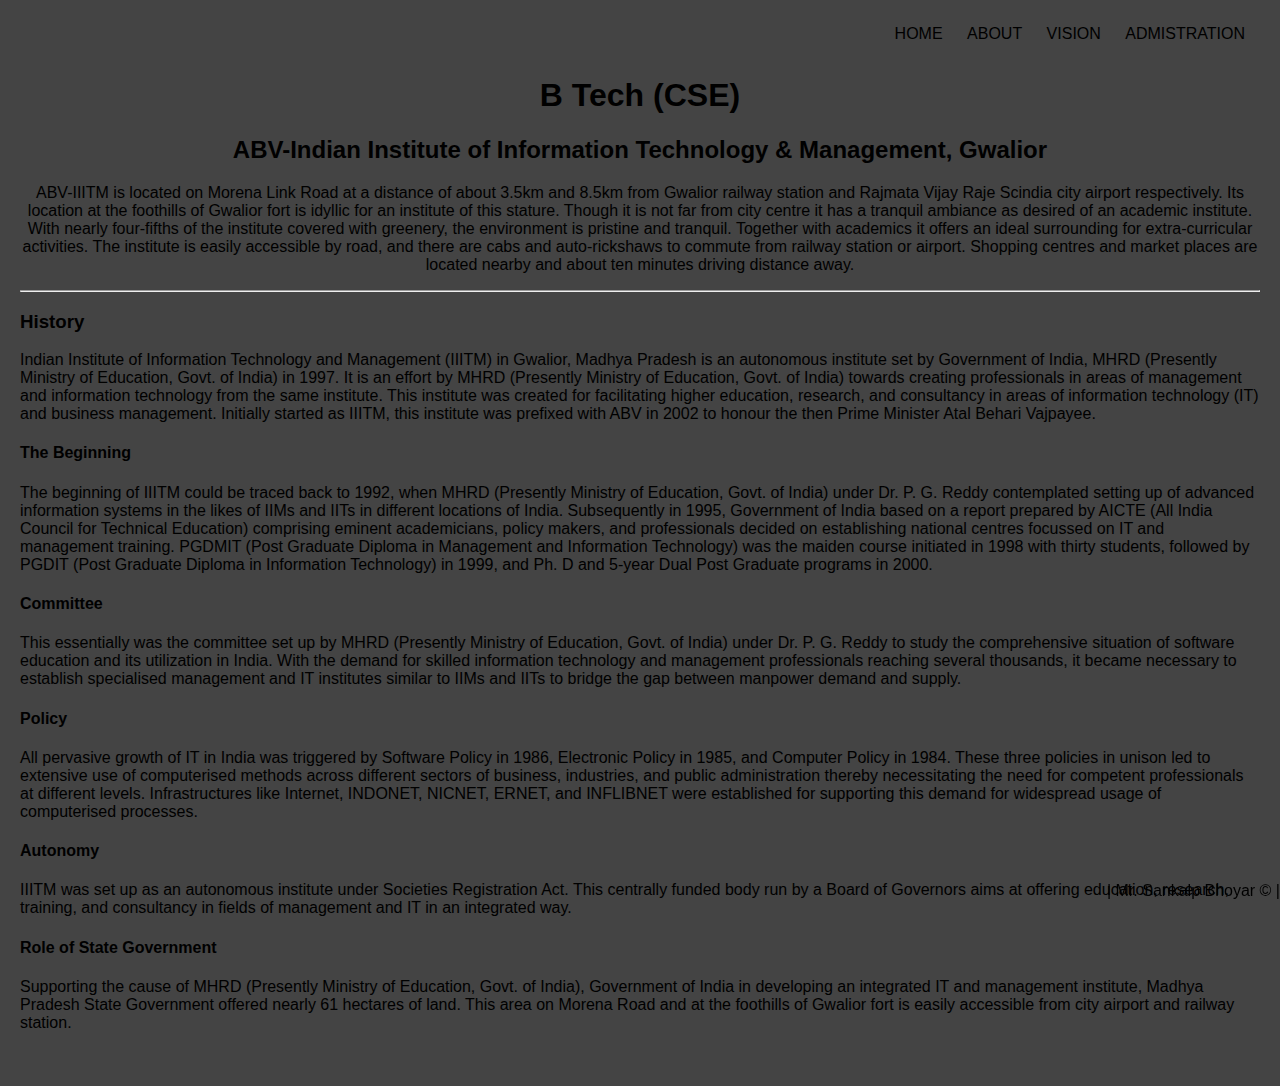
<file: about.html>
<!DOCTYPE html>
<html lang="en">

<head>
    <meta charset="UTF-8">
    <meta http-equiv="X-UA-Compatible" content="IE=edge">
    <meta name="viewport" content="width=device-width, initial-scale=1.0">
    <meta name="description"
        content="Hello everyone! to access all the BCS related information please use yhis website! ">
    <meta name="keywords"
        content="HTML, CSS, SANKALP, sankalp, BHOYAR, bhoyar, sankalp bhoyar, SANKALP BHOYAR, IIITM, gwalior">
    <meta name="robots" content="INDEX, FOLLOW">
    <link rel="shortcut icon" href="https://img.icons8.com/doodle/64/000000/sun--v1.png">
    <title>BCS-2020 | IIITM Gwalior</title>
    <link rel="stylesheet" href="about.css">
</head>

<body>
    <div class="nav">
        <a href="index.html">HOME</a> 
        <a href="about.html">ABOUT</a>
        <a href="vision.html">VISION</a>
        <a href="admistration.html">ADMISTRATION</a>
    </div><br><br>
    <center>
        <h1>B Tech (CSE)</h1>
        <h2>ABV-Indian Institute of Information Technology &
            Management, Gwalior</h2>
        <p>ABV-IIITM is located on Morena Link Road at a distance of about 3.5km and 8.5km from Gwalior railway station
            and Rajmata Vijay Raje Scindia city airport respectively. Its location at the foothills of Gwalior fort is
            idyllic for an institute of this stature. Though it is not far from city centre it has a tranquil ambiance
            as desired of an academic institute. With nearly four-fifths of the institute covered with greenery, the
            environment is pristine and tranquil. Together with academics it offers an ideal surrounding for
            extra-curricular activities.

            The institute is easily accessible by road, and there are cabs and auto-rickshaws to commute from railway
            station or airport. Shopping centres and market places are located nearby and about ten minutes driving
            distance away.
        </p>
    </center><hr>
    <p>
    <h3>History</h3>
    Indian Institute of Information Technology and Management (IIITM) in Gwalior, Madhya Pradesh is an autonomous
    institute set by Government of India, MHRD (Presently Ministry of Education, Govt. of India) in 1997. It is an
    effort by MHRD (Presently Ministry of Education, Govt. of India) towards creating professionals in areas of
    management and information technology from the same institute. This institute was created for facilitating
    higher education, research, and consultancy in areas of information technology (IT) and business management.
    Initially started as IIITM, this institute was prefixed with ABV in 2002 to honour the then Prime Minister Atal
    Behari Vajpayee.

    <h4>The Beginning</h4>

    The beginning of IIITM could be traced back to 1992, when MHRD (Presently Ministry of Education, Govt. of India)
    under Dr. P. G. Reddy contemplated setting up of advanced information systems in the likes of IIMs and IITs in
    different locations of India. Subsequently in 1995, Government of India based on a report prepared by AICTE (All
    India Council for Technical Education) comprising eminent academicians, policy makers, and professionals decided
    on establishing national centres focussed on IT and management training.

    PGDMIT (Post Graduate Diploma in Management and Information Technology) was the maiden course initiated in 1998
    with thirty students, followed by PGDIT (Post Graduate Diploma in Information Technology) in 1999, and Ph. D and
    5-year Dual Post Graduate programs in 2000.

    <h4>Committee</h4>

    This essentially was the committee set up by MHRD (Presently Ministry of Education, Govt. of India) under Dr. P.
    G. Reddy to study the comprehensive situation of software education and its utilization in India. With the
    demand for skilled information technology and management professionals reaching several thousands, it became
    necessary to establish specialised management and IT institutes similar to IIMs and IITs to bridge the gap
    between manpower demand and supply.

    <h4>Policy</h4>

    All pervasive growth of IT in India was triggered by Software Policy in 1986, Electronic Policy in 1985, and
    Computer Policy in 1984. These three policies in unison led to extensive use of computerised methods across
    different sectors of business, industries, and public administration thereby necessitating the need for
    competent professionals at different levels. Infrastructures like Internet, INDONET, NICNET, ERNET, and
    INFLIBNET were established for supporting this demand for widespread usage of computerised processes.
    <h4>Autonomy</h4>

    IIITM was set up as an autonomous institute under Societies Registration Act. This centrally funded body run by a
    Board of Governors aims at offering education, research, training, and consultancy in fields of management and IT in
    an integrated way.

    <h4>Role of State Government</h4>

    Supporting the cause of MHRD (Presently Ministry of Education, Govt. of India), Government of India in developing an
    integrated IT and management institute, Madhya Pradesh State Government offered nearly 61 hectares of land. This
    area on Morena Road and at the foothills of Gwalior fort is easily accessible from city airport and railway station.

    </p>
    <footer id="bottom">
        <center>| Mr. Sankalp Bhoyar &copy; |</center>
    </footer><br>
</body>
</file>
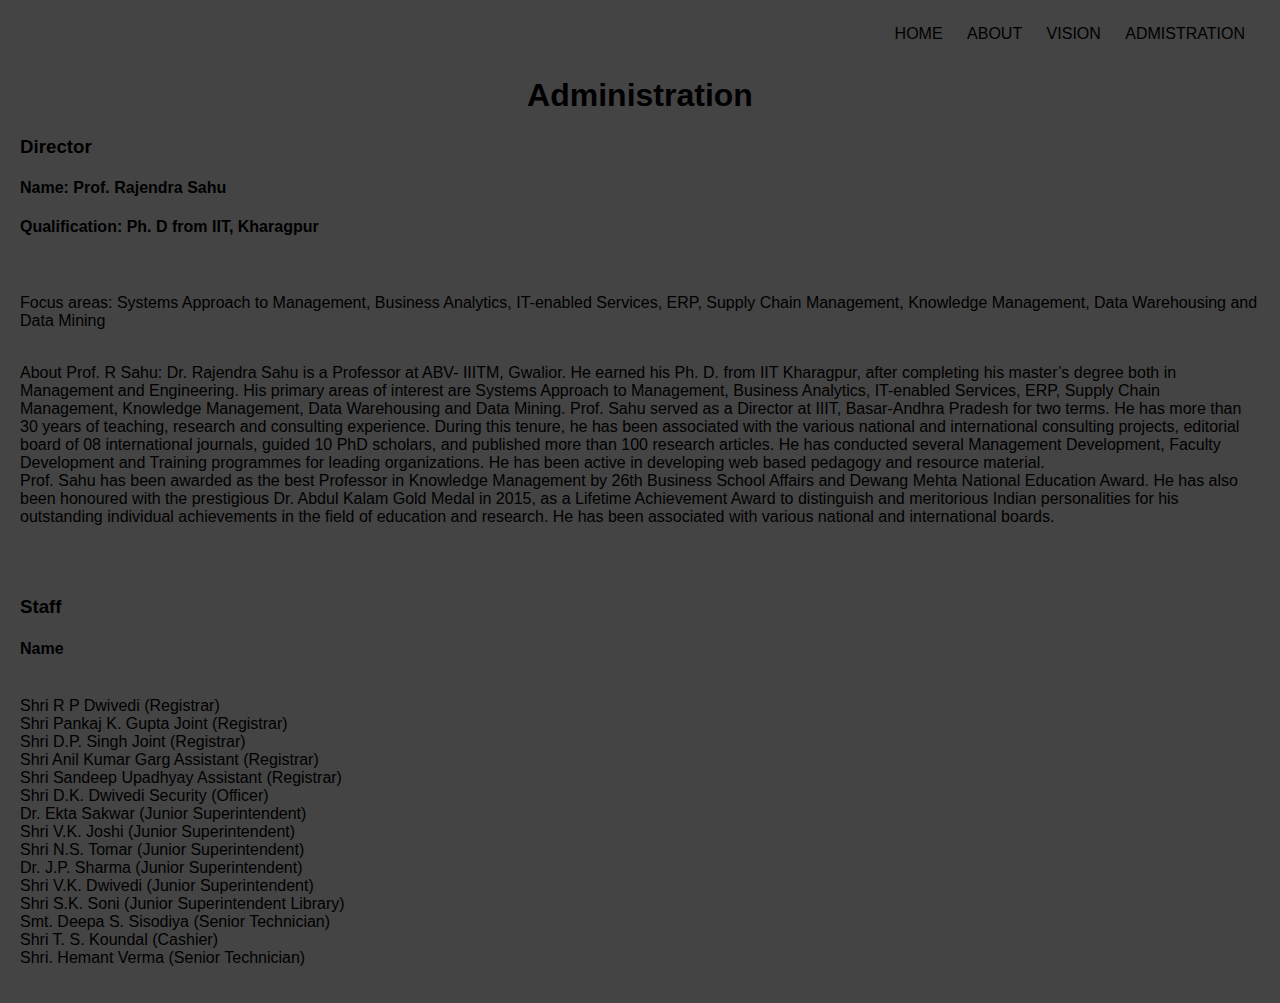
<file: admistration.html>
<!DOCTYPE html>
<html lang="en">

<head>
    <meta charset="UTF-8">
    <meta http-equiv="X-UA-Compatible" content="IE=edge">
    <meta name="viewport" content="width=device-width, initial-scale=1.0">
    <meta name="description"
        content="Hello everyone! to access all the BCS related information please use yhis website! ">
    <meta name="keywords"
        content="HTML, CSS, SANKALP, sankalp, BHOYAR, bhoyar, sankalp bhoyar, SANKALP BHOYAR, IIITM, gwalior">
    <meta name="robots" content="INDEX, FOLLOW">
    <link rel="shortcut icon" href="https://img.icons8.com/doodle/64/000000/sun--v1.png">
    <title>BCS-2020 | IIITM Gwalior</title>
    <link rel="stylesheet" href="about.css">
</head>

<body>
    <div class="nav">
        <a href="index.html">HOME</a> 
        <a href="about.html">ABOUT</a>
        <a href="vision.html">VISION</a>
        <a href="admistration.html">ADMISTRATION</a>
    </div><br><br>
    <center>
        <h1>Administration</h1>
    </center>
    <p>       <h3> Director</h3>

       <h4> Name: Prof. Rajendra Sahu</h4>

        <h4>Qualification: Ph. D from IIT, Kharagpur</h4><br><br>

        Focus areas: Systems Approach to Management, Business Analytics, IT-enabled Services, ERP, Supply Chain
        Management, Knowledge Management, Data Warehousing and Data Mining <br><br>

        <p>
        About Prof. R Sahu: Dr. Rajendra Sahu is a Professor at ABV- IIITM, Gwalior. He earned his Ph. D. from IIT
        Kharagpur, after completing his master’s degree both in Management and Engineering.
        His primary areas of interest are Systems Approach to Management, Business Analytics, IT-enabled Services, ERP,
        Supply Chain Management, Knowledge Management, Data Warehousing and Data Mining.
        Prof. Sahu served as a Director at IIIT, Basar-Andhra Pradesh for two terms. He has more than 30 years of
        teaching, research and consulting experience. During this tenure, he has been associated with the various
        national and international consulting projects, editorial board of 08 international journals, guided 10 PhD
        scholars, and published more than 100 research articles. He has conducted several Management Development,
        Faculty Development and Training programmes for leading organizations. He has been active in developing web
        based pedagogy and resource material. <br>
        Prof. Sahu has been awarded as the best Professor in Knowledge Management by 26th Business School Affairs and
        Dewang Mehta National Education Award. He has also been honoured with the prestigious Dr. Abdul Kalam Gold Medal
        in 2015, as a Lifetime Achievement Award to distinguish and meritorious Indian personalities for his outstanding
        individual achievements in the field of education and research.
        He has been associated with various national and international boards.</p><br><br>

        <h3>Staff</h3>
        <h4>Name</h4> <br>
        Shri R P Dwivedi (Registrar) <br>
        Shri Pankaj K. Gupta Joint (Registrar) <br>
        Shri D.P. Singh Joint (Registrar) <br>
        Shri Anil Kumar Garg Assistant (Registrar) <br>
        Shri Sandeep Upadhyay Assistant (Registrar) <br>
        Shri D.K. Dwivedi Security (Officer) <br> 
        Dr. Ekta Sakwar (Junior Superintendent) <br> 
        Shri V.K. Joshi (Junior Superintendent) <br> 
        Shri N.S. Tomar (Junior Superintendent) <br> 
        Dr. J.P. Sharma (Junior Superintendent) <br> 
        Shri V.K. Dwivedi (Junior Superintendent) <br> 
        Shri S.K. Soni (Junior Superintendent Library) <br> 
        Smt. Deepa S. Sisodiya (Senior Technician) <br> 
        Shri T. S. Koundal (Cashier) <br> 
        Shri. Hemant Verma (Senior Technician) <br> 
      </p>

</body>
</file>
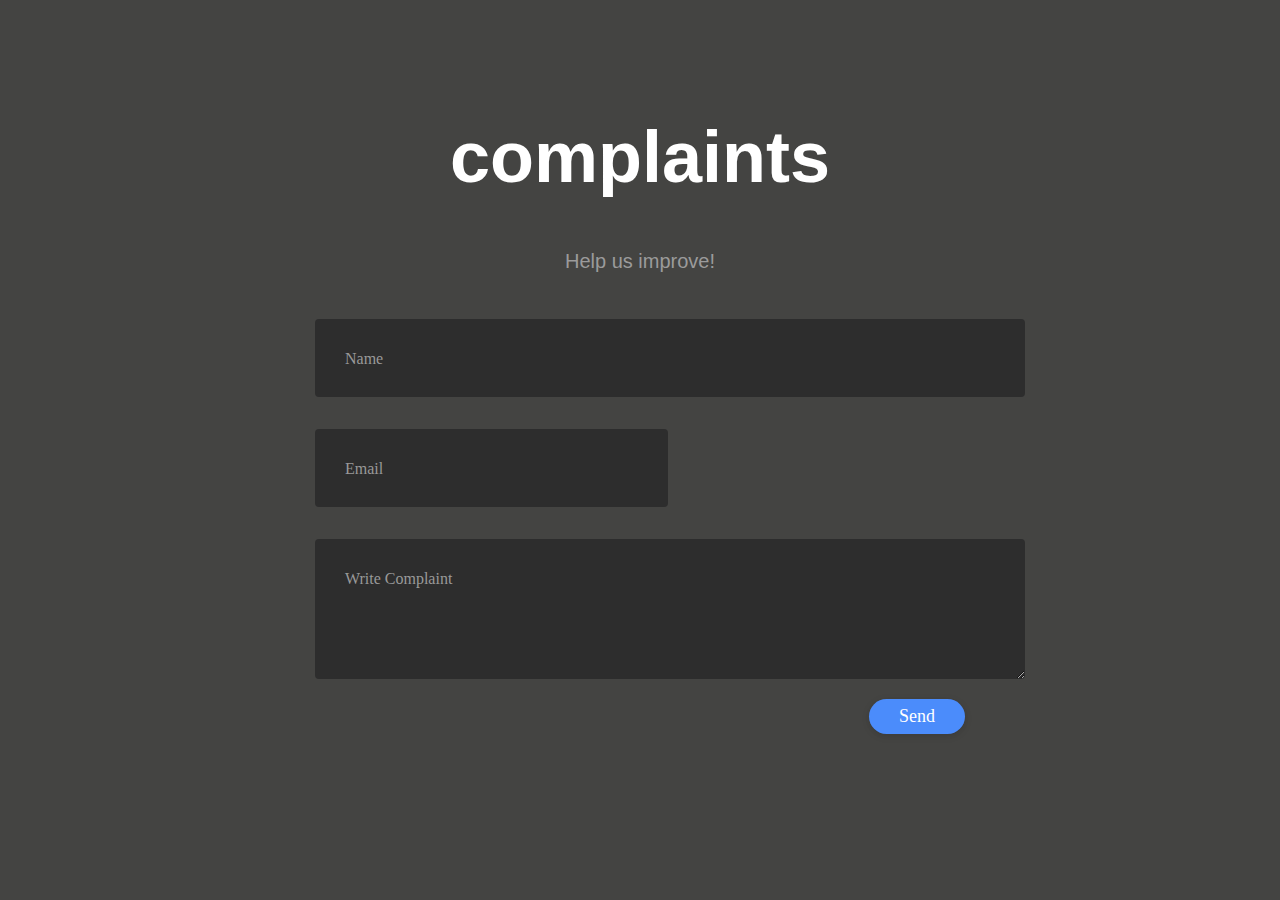
<file: comp.html>
<!DOCTYPE html>
<html lang="en">

<head>
    <meta charset="UTF-8">
    <meta http-equiv="X-UA-Compatible" content="IE=edge">
    <meta name="viewport" content="width=device-width, initial-scale=1.0">
    <meta name="description"
        content="Hello everyone! to access all the BCS related information please use yhis website! ">
    <meta name="keywords"
        content="HTML, CSS, SANKALP, sankalp, BHOYAR, bhoyar, sankalp bhoyar, SANKALP BHOYAR, IIITM, gwalior">
    <meta name="robots" content="INDEX, FOLLOW">
    <link rel="shortcut icon" href="https://img.icons8.com/doodle/64/000000/sun--v1.png">
    <title>BCS-2020 | IIITM Gwalior</title>
    <style>
        body {

    background-color: #444442;
    padding-top: 60px;
}

h1 {
    font-family: 'Poppins', sans-serif, 'arial';
    font-weight: 600;
    font-size: 72px;
    color: white;
    text-align: center;
}

h4 {
    font-family: 'Roboto', sans-serif, 'arial';
    font-weight: 400;
    font-size: 20px;
    color: #9b9b9b;
    line-height: 1.5;
}

/* ///// inputs /////*/

input:focus ~ label, textarea:focus ~ label, input:valid ~ label, textarea:valid ~ label {
    font-size: 0.75em;
    color: #999;
    top: -5px;
    -webkit-transition: all 0.225s ease;
    transition: all 0.225s ease;
}

.styled-input {
    float: left;
    width: 293px;
    margin: 1rem 0;
    position: relative;
    border-radius: 4px;
}

@media only screen and (max-width: 768px){
    .styled-input {
        width:100%;
    }
}

.styled-input label {
    color: #999;
    padding: 1.3rem 30px 1rem 30px;
    position: absolute;
    top: 10px;
    left: 0;
    -webkit-transition: all 0.25s ease;
    transition: all 0.25s ease;
    pointer-events: none;
}

.styled-input.wide { 
    width: 650px;
    max-width: 100%;
}

input,
textarea {
    padding: 30px;
    border: 0;
    width: 100%;
    font-size: 1rem;
    background-color: #2d2d2d;
    color: white;
    border-radius: 4px;
}

input:focus,
textarea:focus { outline: 0; }

input:focus ~ span,
textarea:focus ~ span {
    width: 100%;
    -webkit-transition: all 0.075s ease;
    transition: all 0.075s ease;
}

textarea {
    width: 100%;
    min-height: 5em;
}

.input-container {
    width: 650px;
    max-width: 100%;
    margin: 20px auto 25px auto;
}

.submit-btn {
    float: right;
    padding: 7px 30px;
    border-radius: 60px;
    display: inline-block;
    background-color: #4b8cfb;
    color: white;
    font-size: 18px;
    cursor: pointer;
    box-shadow: 0 2px 5px 0 rgba(0,0,0,0.06),
              0 2px 10px 0 rgba(0,0,0,0.07);
    -webkit-transition: all 300ms ease;
    transition: all 300ms ease;
}

.submit-btn:hover {
    transform: translateY(1px);
    box-shadow: 0 1px 1px 0 rgba(0,0,0,0.10),
              0 1px 1px 0 rgba(0,0,0,0.09);
}

@media (max-width: 768px) {
    .submit-btn {
        width:100%;
        float: none;
        text-align:center;
    }
}

input[type=checkbox] + label {
  color: #ccc;
  font-style: italic;
} 

input[type=checkbox]:checked + label {
  color: #f00;
  font-style: normal;
}
    </style>
</head>


<body>
    <div class="container">
        <div class="row">
                <h1>complaints</h1>
        </div>
        <div class="row">
                <h4 style="text-align:center">Help us improve!</h4>
        </div>
        <div class="row input-container">
                <div class="col-xs-12">
                    <div class="styled-input wide">
                        <input type="text" required />
                        <label>Name</label> 
                    </div>
                </div>
                <div class="col-md-6 col-sm-12">
                    <div class="styled-input">
                        <input type="text" required />
                        <label>Email</label> 
                    </div>
                </div>
                <div class="col-xs-12">
                    <div class="styled-input wide">
                        <textarea required></textarea>
                        <label>Write Complaint</label>
                    </div>
                </div>
                <div class="col-xs-12">
                    <div class="btn-lrg submit-btn">Send</div>
                </div>
        </div>
    </div>
</body>
</file>
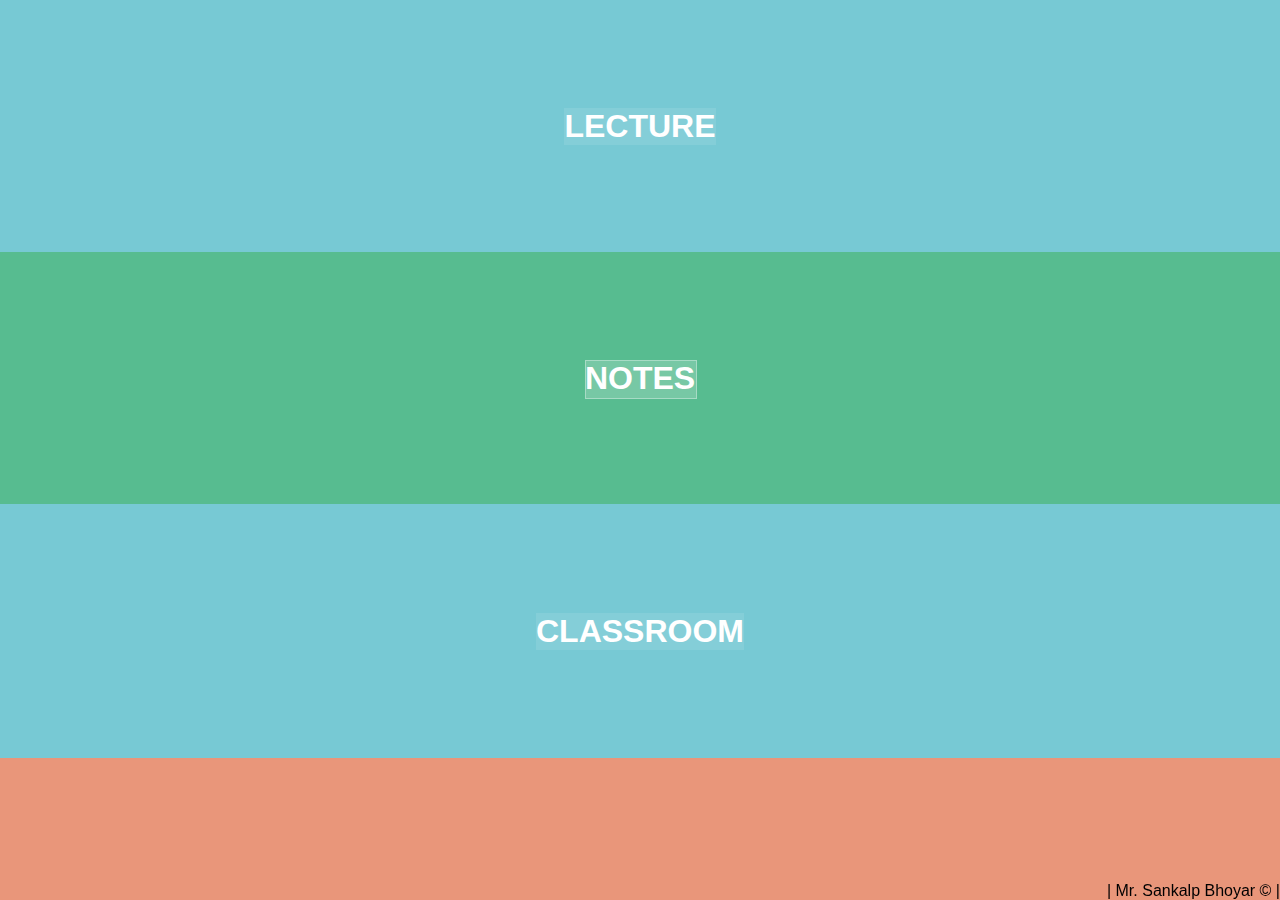
<file: swm2.html>
<!DOCTYPE html>
<html lang="en">

<head>
    <meta charset="UTF-8">
    <meta http-equiv="X-UA-Compatible" content="IE=edge">
    <meta name="viewport" content="width=device-width, initial-scale=1.0">
    <meta name="description"
        content="Hello everyone! to access all the BCS related information please use yhis website! ">
    <meta name="keywords"
        content="HTML, CSS, SANKALP, sankalp, BHOYAR, bhoyar, sankalp bhoyar, SANKALP BHOYAR, IIITM, gwalior">
    <meta name="robots" content="INDEX, FOLLOW">
    <link rel="shortcut icon" href="https://img.icons8.com/doodle/64/000000/sun--v1.png">
    <title>BCS-2020 | IIITM Gwalior</title>
    <style>
        body {
            font-family: 'Poppins', sans-serif, 'arial';
            margin: 0;
            padding: 0;
            background-color: darksalmon;
        }

        .container {
            display: flex;
            flex-direction: column;
            justify-content: center;
        }

        .section1 {
            height: 252px;
            display: flex;
            align-items: center;
            justify-content: center;
            background-color: #77C9D4;
        }

        .section2 {
            height: 252px;
            display: flex;
            align-items: center;
            justify-content: center;
            background-color: #57BC90;
        }

        .section3 {
            height: 254px;
            display: flex;
            align-items: center;
            justify-content: center;
            background-color: #77C9D4;
        }

        /* 
========================
      BUTTON ONE
========================
*/
        .btn-one {
            color: #FFF;
            transition: all 0.3s;
            position: relative;
        }

        .btn-one span {
            transition: all 0.3s;
        }

        .btn-one::before {
            content: '';
            position: absolute;
            bottom: 0;
            left: 0;
            width: 100%;
            height: 100%;
            z-index: 1;
            opacity: 0;
            transition: all 0.3s;
            border-top-width: 1px;
            border-bottom-width: 1px;
            border-top-style: solid;
            border-bottom-style: solid;
            border-top-color: rgba(255, 255, 255, 0.5);
            border-bottom-color: rgba(255, 255, 255, 0.5);
            transform: scale(0.1, 1);
        }

        .btn-one:hover span {
            letter-spacing: 2px;
        }

        .btn-one:hover::before {
            opacity: 1;
            transform: scale(1, 1);
        }

        .btn-one::after {
            content: '';
            position: absolute;
            bottom: 0;
            left: 0;
            width: 100%;
            height: 100%;
            z-index: 1;
            transition: all 0.3s;
            background-color: rgba(255, 255, 255, 0.1);
        }

        .btn-one:hover::after {
            opacity: 0;
            transform: scale(0.1, 1);
        }


        /* 
========================
      BUTTON TWO
========================
*/
        .btn-two {
            color: #FFF;
            transition: all 0.5s;
            position: relative;
        }

        .btn-two span {
            z-index: 2;
            display: block;
            position: absolute;
            width: 100%;
            height: 100%;
        }

        .btn-two::before {
            content: '';
            position: absolute;
            top: 0;
            left: 0;
            width: 100%;
            height: 100%;
            z-index: 1;
            transition: all 0.5s;
            border: 1px solid rgba(255, 255, 255, 0.2);
            background-color: rgba(255, 255, 255, 0.1);
        }

        .btn-two::after {
            content: '';
            position: absolute;
            top: 0;
            left: 0;
            width: 100%;
            height: 100%;
            z-index: 1;
            transition: all 0.5s;
            border: 1px solid rgba(255, 255, 255, 0.2);
            background-color: rgba(255, 255, 255, 0.1);
        }

        .btn-two:hover::before {
            transform: rotate(-45deg);
            background-color: rgba(255, 255, 255, 0);
        }

        .btn-two:hover::after {
            transform: rotate(45deg);
            background-color: rgba(255, 255, 255, 0);
        }
        a{
            text-decoration: none;
        }
        #bottom{
    text-align: center;
    position: fixed;
    bottom: 0;
    right: 0;
}
    </style>
</head>

<body>
    <div class="container">
        <div class="section1">
            <div><a href="https://drive.google.com/drive/u/1/folders/1pja2a_PW5TzMpKA1Bxi4cQxMhY1nK4Lq">
                    <h1  class="btn-one">LECTURE</h1>
                </a>
            </div>
        </div>
        <div class="section2">
            <div><a href="https://drive.google.com/drive/u/0/folders/1K1v0hPf-kvbzp38_tYlnlD4cGdH9s3JY">
                    <h1  class="btn-two">NOTES</h1>
                </a>
            </div>
        </div>
        <div class="section3">
            <div><a  href="https://classroom.google.com/u/1/h">
                    <h1 class="btn-one">CLASSROOM</h1>
                </a>
            </div>
        </div>
    </div>
    <footer id="bottom">
        <center>| Mr. Sankalp Bhoyar &copy; |</center>
    </footer><br>
</body>
</file>
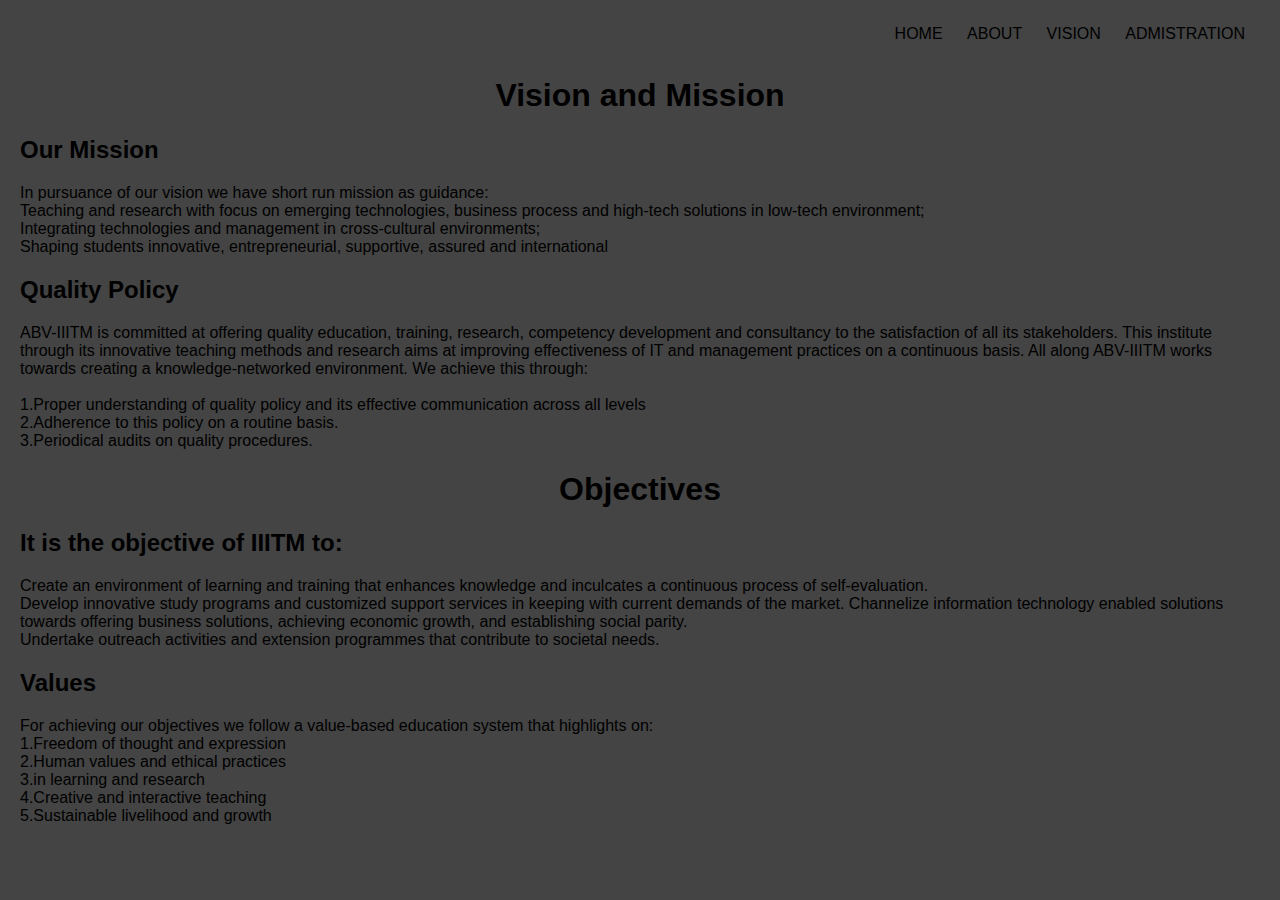
<file: vision.html>
<!DOCTYPE html>
<html lang="en">

<head>
    <meta charset="UTF-8">
    <meta http-equiv="X-UA-Compatible" content="IE=edge">
    <meta name="viewport" content="width=device-width, initial-scale=1.0">
    <meta name="description"
        content="Hello everyone! to access all the BCS related information please use yhis website! ">
    <meta name="keywords"
        content="HTML, CSS, SANKALP, sankalp, BHOYAR, bhoyar, sankalp bhoyar, SANKALP BHOYAR, IIITM, gwalior">
    <meta name="robots" content="INDEX, FOLLOW">
    <link rel="shortcut icon" href="https://img.icons8.com/doodle/64/000000/sun--v1.png">
    <title>BCS-2020 | IIITM Gwalior</title>
    <link rel="stylesheet" href="about.css">
</head>

<body>
    <div class="nav">
        <a href="index.html">HOME</a> 
        <a href="about.html">ABOUT</a>
        <a href="vision.html">VISION</a>
        <a href="admistration.html">ADMISTRATION</a>
    </div><br><br>
    <center><h1>Vision and Mission</h1></center>
    <p> <h2>Our Mission</h2>

        In pursuance of our vision we have short run mission as guidance: <br>

        Teaching and research with focus on emerging technologies, business process and high-tech solutions in low-tech
        environment;<br>

        Integrating technologies and management in cross-cultural environments;<br>

        Shaping students innovative, entrepreneurial, supportive, assured and international<br>

    <h2>Quality Policy</h2>

        ABV-IIITM is committed at offering quality education, training, research, competency development and consultancy
        to the satisfaction of all its stakeholders. This institute through its innovative teaching methods and research
        aims at improving effectiveness of IT and management practices on a continuous basis. All along ABV-IIITM works
        towards creating a knowledge-networked environment. We achieve this through:<br><br>

        1.Proper understanding of quality policy and its effective communication across all levels<br>

        2.Adherence to this policy on a routine basis.<br>

        3.Periodical audits on quality procedures.<br>
    </p>
    <p> <center><h1>Objectives</h1></center>
    <h2>It is the objective of IIITM to:</h2>

        Create an environment of learning and training that enhances knowledge and inculcates a continuous process of
        self-evaluation.<br>
        Develop innovative study programs and customized support services in keeping with current demands of the market.
        Channelize information technology enabled solutions towards offering business solutions, achieving economic
        growth, and establishing social parity.<br>
        Undertake outreach activities and extension programmes that contribute to societal needs.<br>

    <h2>Values</h2>

        For achieving our objectives we follow a value-based education system that highlights on:<br>

        1.Freedom of thought and expression<br>
        2.Human values and ethical practices<br>
        3.in learning and research<br>
        4.Creative and interactive teaching<br>
        5.Sustainable livelihood and growth<br></p>
</body>
</file>
<file: about.css>
body{
    font-family: 'Poppins', sans-serif, 'arial';
    margin: 10px;
    padding: 10px;
    background-color: #444444;
    color: black;
}
a{
    text-decoration: none;
    color: black;
    margin: 10px;
    padding: 10px;
}
a:hover{
    font-weight: bold;
}
.nav{
    display: inline-block;
    float: right;
    padding: 5px;
}
.nav a{
    margin: 5px;
    padding: 5px;
}
#bottom{
    text-align: center;
    position: fixed;
    bottom: 0;
    right: 0;
}
</file>
